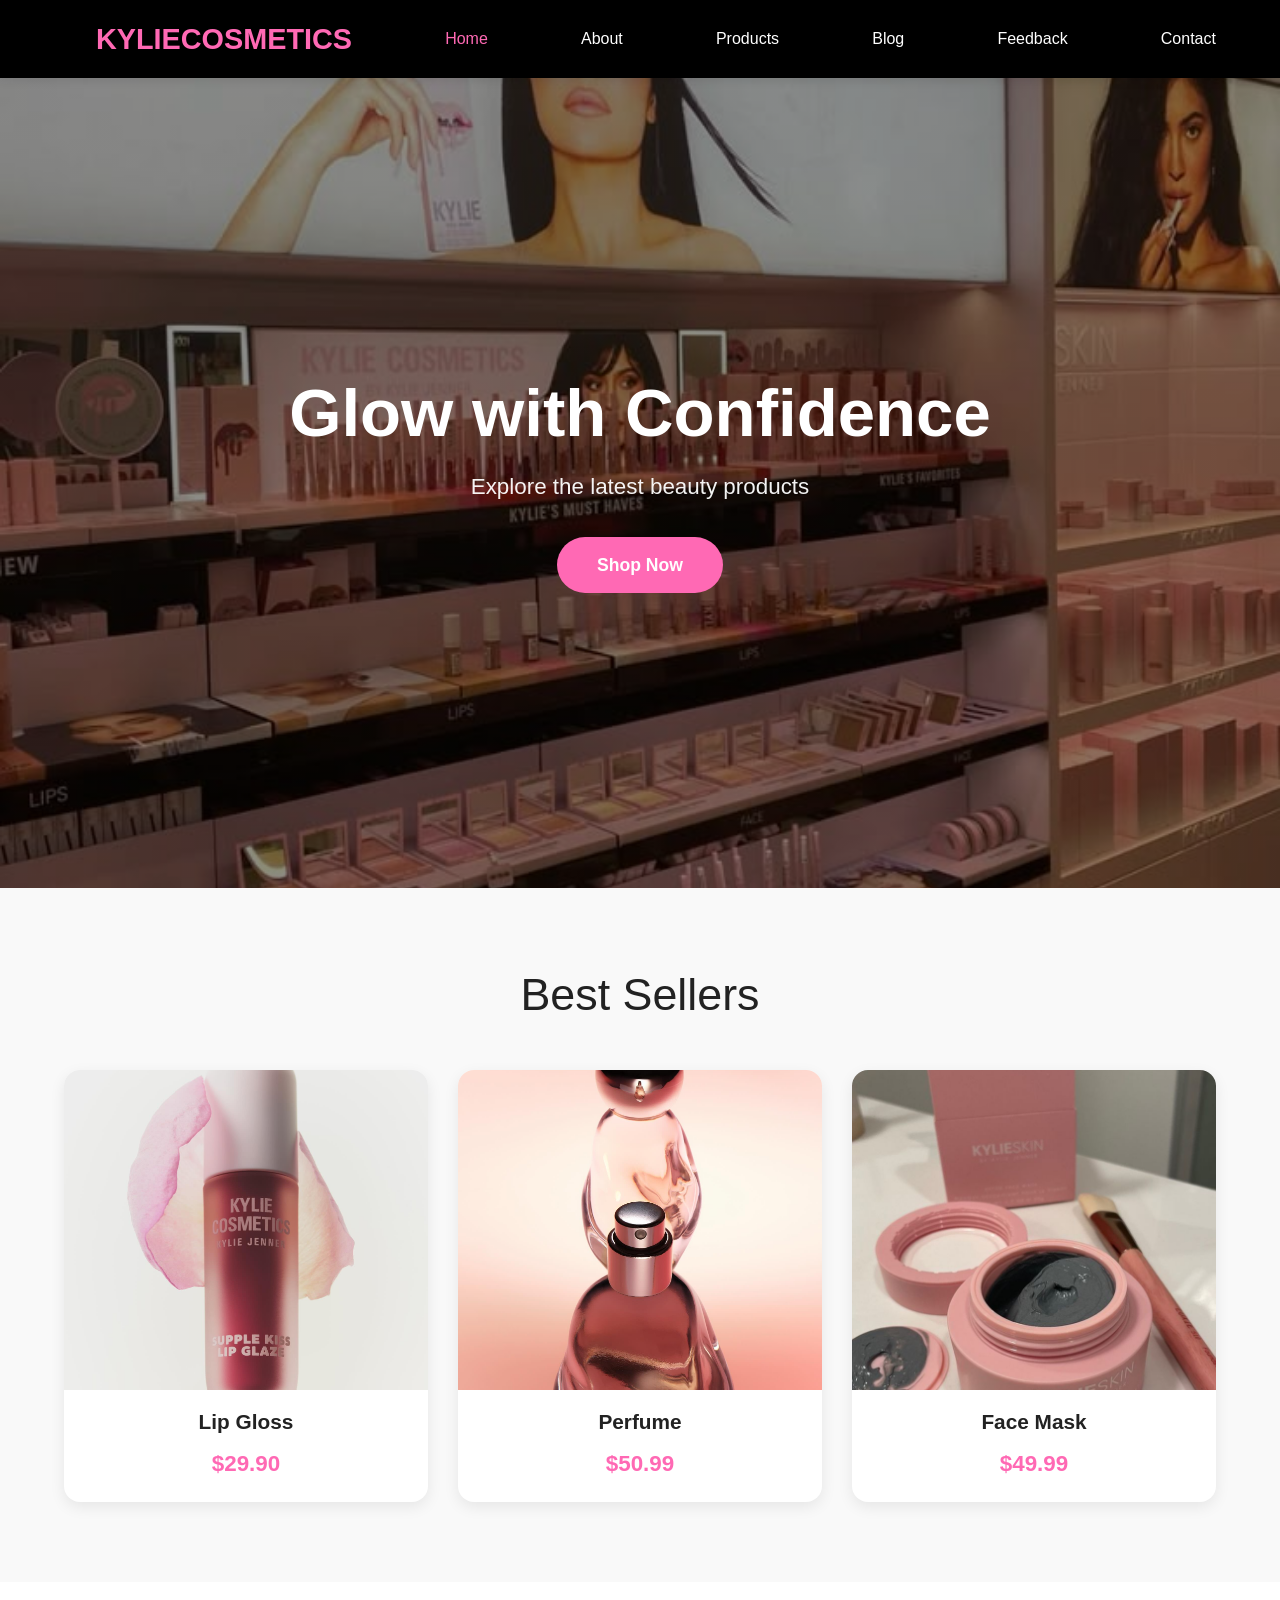
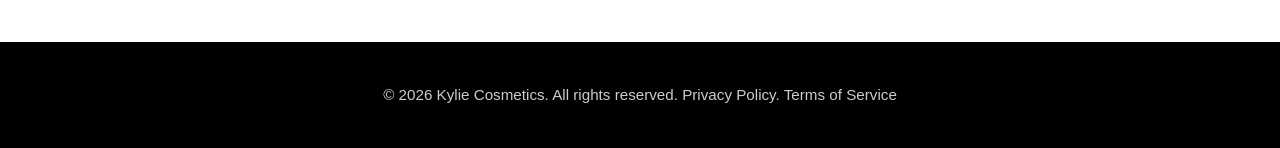
<file: index.html>
<!DOCTYPE html>
<html lang="en">
<head>
<meta charset="UTF-8">
<meta name="viewport" content="width=device-width, initial-scale=1.0">
<title>Home - Kylie Cosmetics</title>
 <link href="https://cdn.jsdelivr.net/npm/bootstrap@5.3.3/dist/css/bootstrap.min.css" rel="stylesheet"> 
<link rel="stylesheet" href="style.css">
</head>

<body>

<nav>
  <a href="index.html" class="nav-logo">KYLIE<span>COSMETICS</span></a>
  <a href="index.html">Home</a>
  <a href="about.html">About</a>
  <a href="products.html">Products</a>
  <a href="blog.html">Blog</a>
  <a href="feedback.html">Feedback</a>
  <a href="contact.html">Contact</a>

</nav>

<main>

<section class="hero">
  <div class="hero-content">
    <h1>Glow with Confidence</h1>
    <p>Explore the latest beauty products</p>
    <a href="products.html" class="hero-btn">Shop Now</a>
  </div>
</section>

<section class="featured">
  <h2>Best Sellers</h2>

  <div class="product-grid">
    <div class="product-card">
      <img src="image/lipgloss3.jpg">
      <p class="product-name">Lip Gloss</p>
      <div class="price">$29.90</div>
    </div>

    <div class="product-card">
      <img src="image/kylie-perfume3.jpg">
      <p class="product-name">Perfume</p>
      <div class="price">$50.99</div>
    </div>

    <div class="product-card">
      <img src="image/bestfacemask.jpg">
      <p class="product-name">Face Mask</p>
      <div class="price">$49.99</div>
    </div>
  </div>

</section>

</main>

<footer>
   <span>© 2026 Kylie Cosmetics. All rights reserved. Privacy Policy. Terms of Service</span>
</footer>
<script src="script.js"></script>
<script src="https://cdn.jsdelivr.net/npm/bootstrap@5.3.3/dist/js/bootstrap.bundle.min.js"></script> 
</body>
</html>
</file>
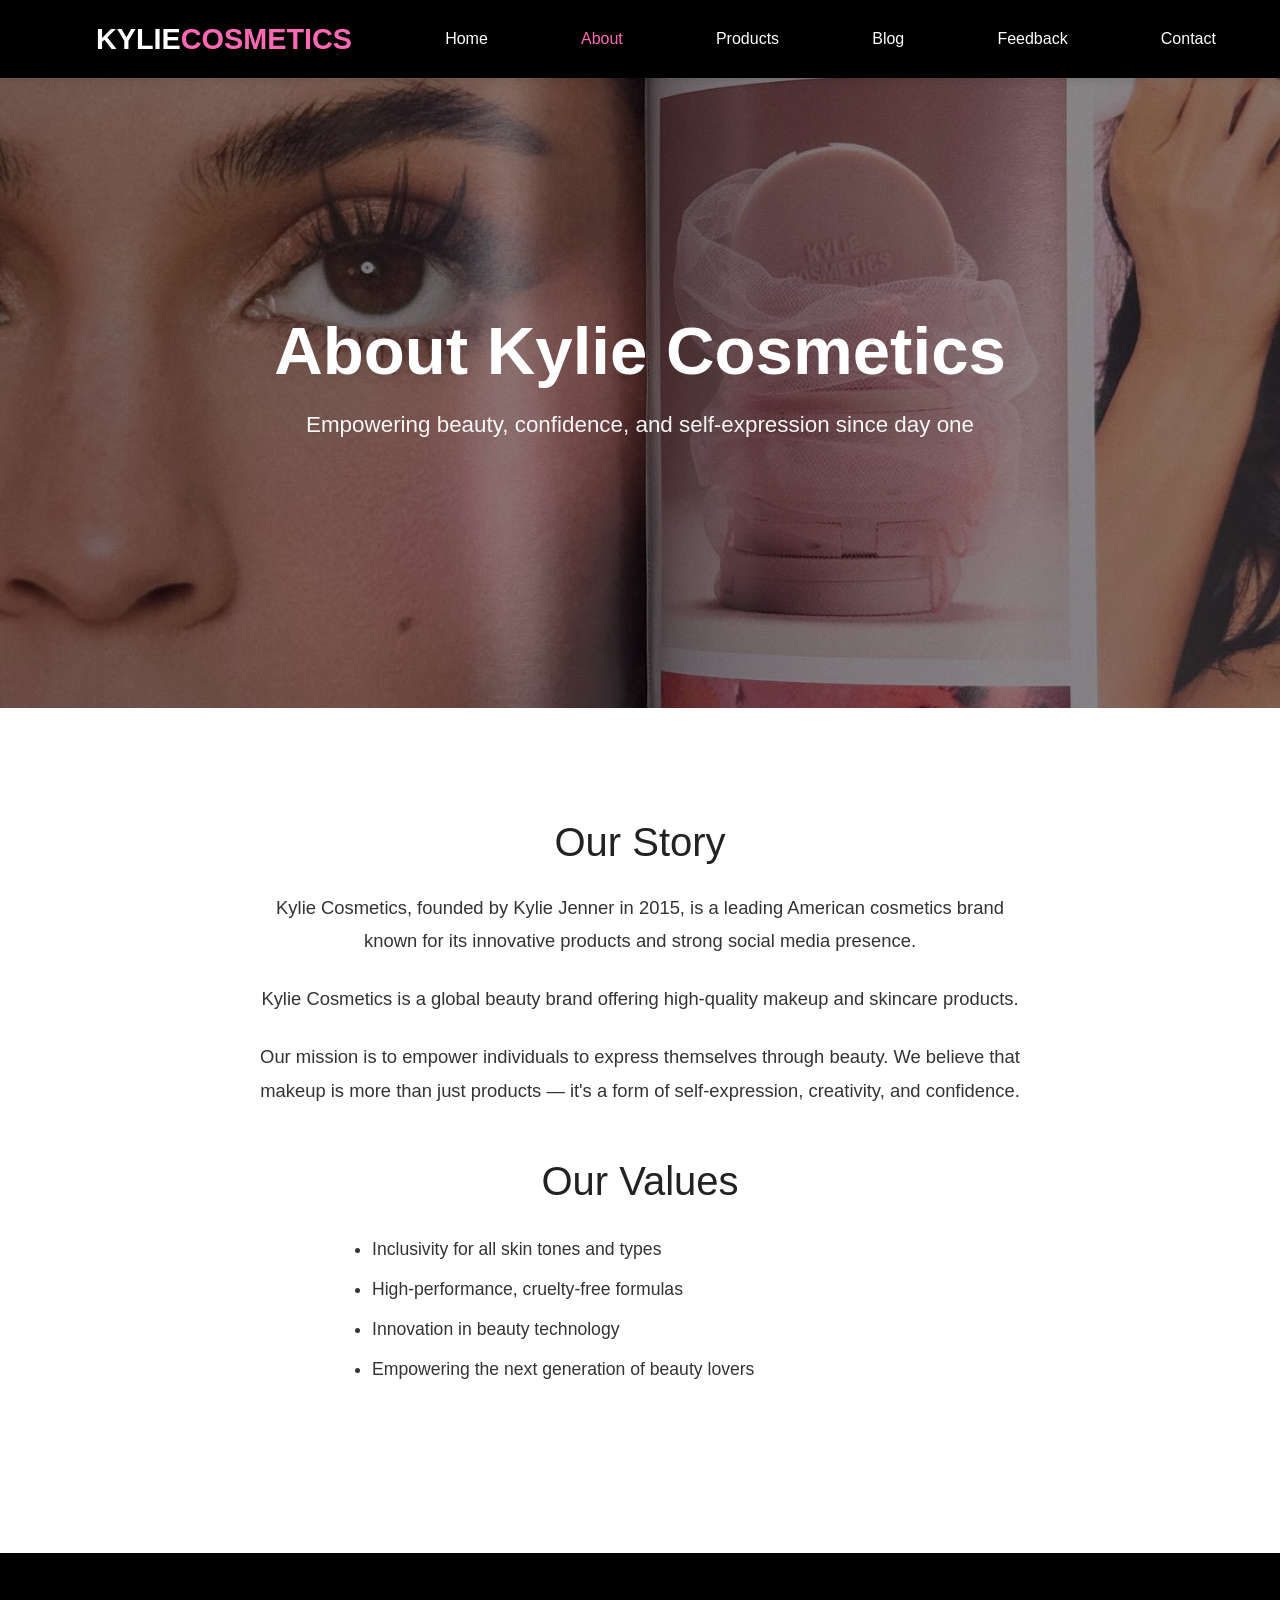
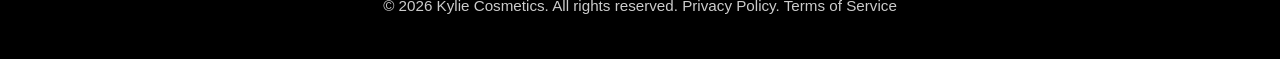
<file: about.html>
<!DOCTYPE html>
<html lang="en">
<head>
<meta charset="UTF-8">
<title>About - Kylie Cosmetics</title>
<link href="https://cdn.jsdelivr.net/npm/bootstrap@5.3.3/dist/css/bootstrap.min.css" rel="stylesheet">  
<link rel="stylesheet" href="style.css">
</head>

<body>

<nav>
  <a href="index.html" class="nav-logo">KYLIE<span>COSMETICS</span></a>
  <a href="index.html">Home</a>
  <a href="about.html">About</a>
  <a href="products.html">Products</a>
  <a href="blog.html">Blog</a>
  <a href="feedback.html">Feedback</a>
  <a href="contact.html">Contact</a>
</nav>

<main>

    <section class="hero about-hero">
        <div class="hero-content">
            <h1>About Kylie Cosmetics</h1>
            <p>Empowering beauty, confidence, and self-expression since day one</p>
        </div>
    </section>

    <section class="about-content">
        <h2>Our Story</h2>
        <p>Kylie Cosmetics, founded by Kylie Jenner in 2015, is a leading American cosmetics brand known for its innovative products and strong social media presence.</p>
        <p>Kylie Cosmetics is a global beauty brand offering high-quality makeup and skincare products.</p>
        <p>Our mission is to empower individuals to express themselves through beauty. We believe that makeup is more than just products — it's a form of self-expression, creativity, and confidence.</p>
        
        <h2>Our Values</h2>
        <ul>
            <li>Inclusivity for all skin tones and types</li>
            <li>High-performance, cruelty-free formulas</li>
            <li>Innovation in beauty technology</li>
            <li>Empowering the next generation of beauty lovers</li>
        </ul>
    </section>

</main>

<footer>
   <span>© 2026 Kylie Cosmetics. All rights reserved. Privacy Policy. Terms of Service</span>
</footer>
<script src="script.js"></script>
<script src="https://cdn.jsdelivr.net/npm/bootstrap@5.3.3/dist/js/bootstrap.bundle.min.js"></script>  
</body>
</html>
</file>
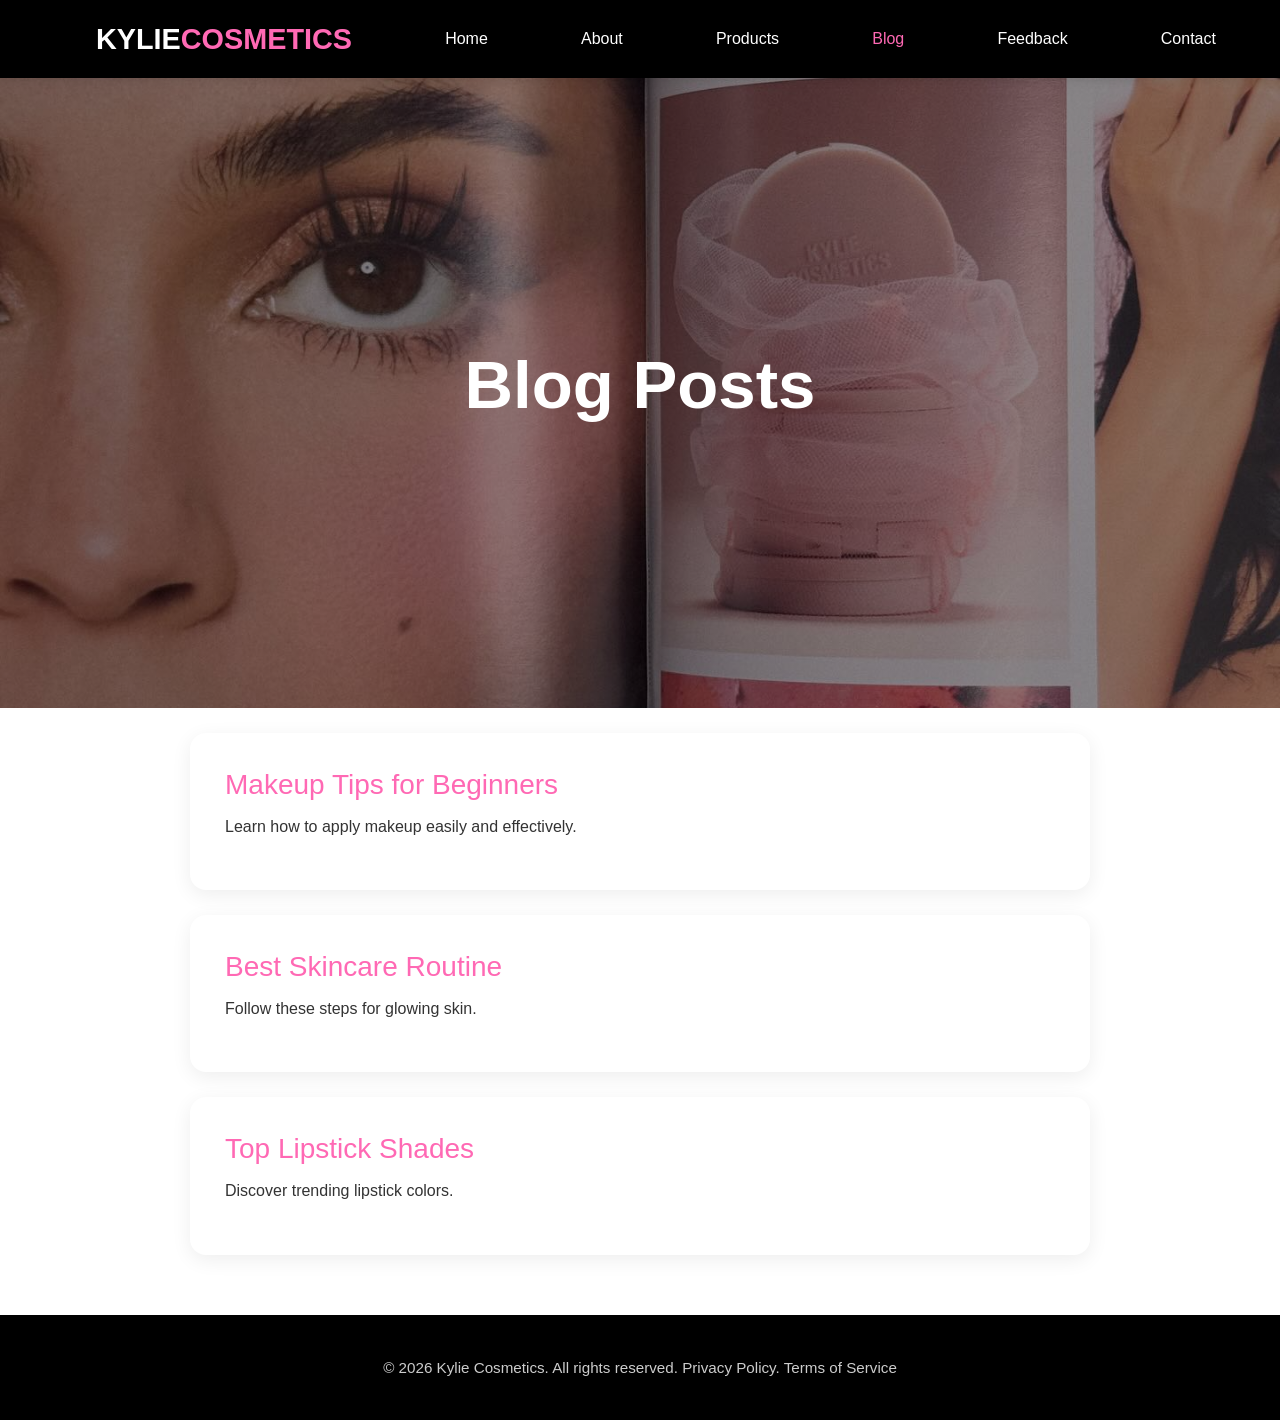
<file: blog.html>
<!DOCTYPE html>
<html lang="en">
<head>
<meta charset="UTF-8">
<title>Blog - Kylie Cosmetics</title>
<link href="https://cdn.jsdelivr.net/npm/bootstrap@5.3.3/dist/css/bootstrap.min.css" rel="stylesheet">  
<link rel="stylesheet" href="style.css">
</head>

<body>

<nav>
  <a href="index.html" class="nav-logo">KYLIE<span>COSMETICS</span></a>
  <a href="index.html">Home</a>
  <a href="about.html">About</a>
  <a href="products.html">Products</a>
  <a href="blog.html">Blog</a>
  <a href="feedback.html">Feedback</a>
  <a href="contact.html">Contact</a>
</nav>

<main>

<section class="hero about-hero">
        <div class="hero-content">
          <h1>Blog Posts</h1>
        </div>
    </section>

<div class="blog-post">
  <h3>Makeup Tips for Beginners</h3>
  <p>Learn how to apply makeup easily and effectively.</p>
</div>

<div class="blog-post">
  <h3>Best Skincare Routine</h3>
  <p>Follow these steps for glowing skin.</p>
</div>

<div class="blog-post">
  <h3>Top Lipstick Shades</h3>
  <p>Discover trending lipstick colors.</p>
</div>

</main>

<footer>
  <span>© 2026 Kylie Cosmetics. All rights reserved. Privacy Policy. Terms of Service</span>
</footer>
<script src="script.js"></script>
<script src="https://cdn.jsdelivr.net/npm/bootstrap@5.3.3/dist/js/bootstrap.bundle.min.js"></script>  
</body>
</html>
</file>
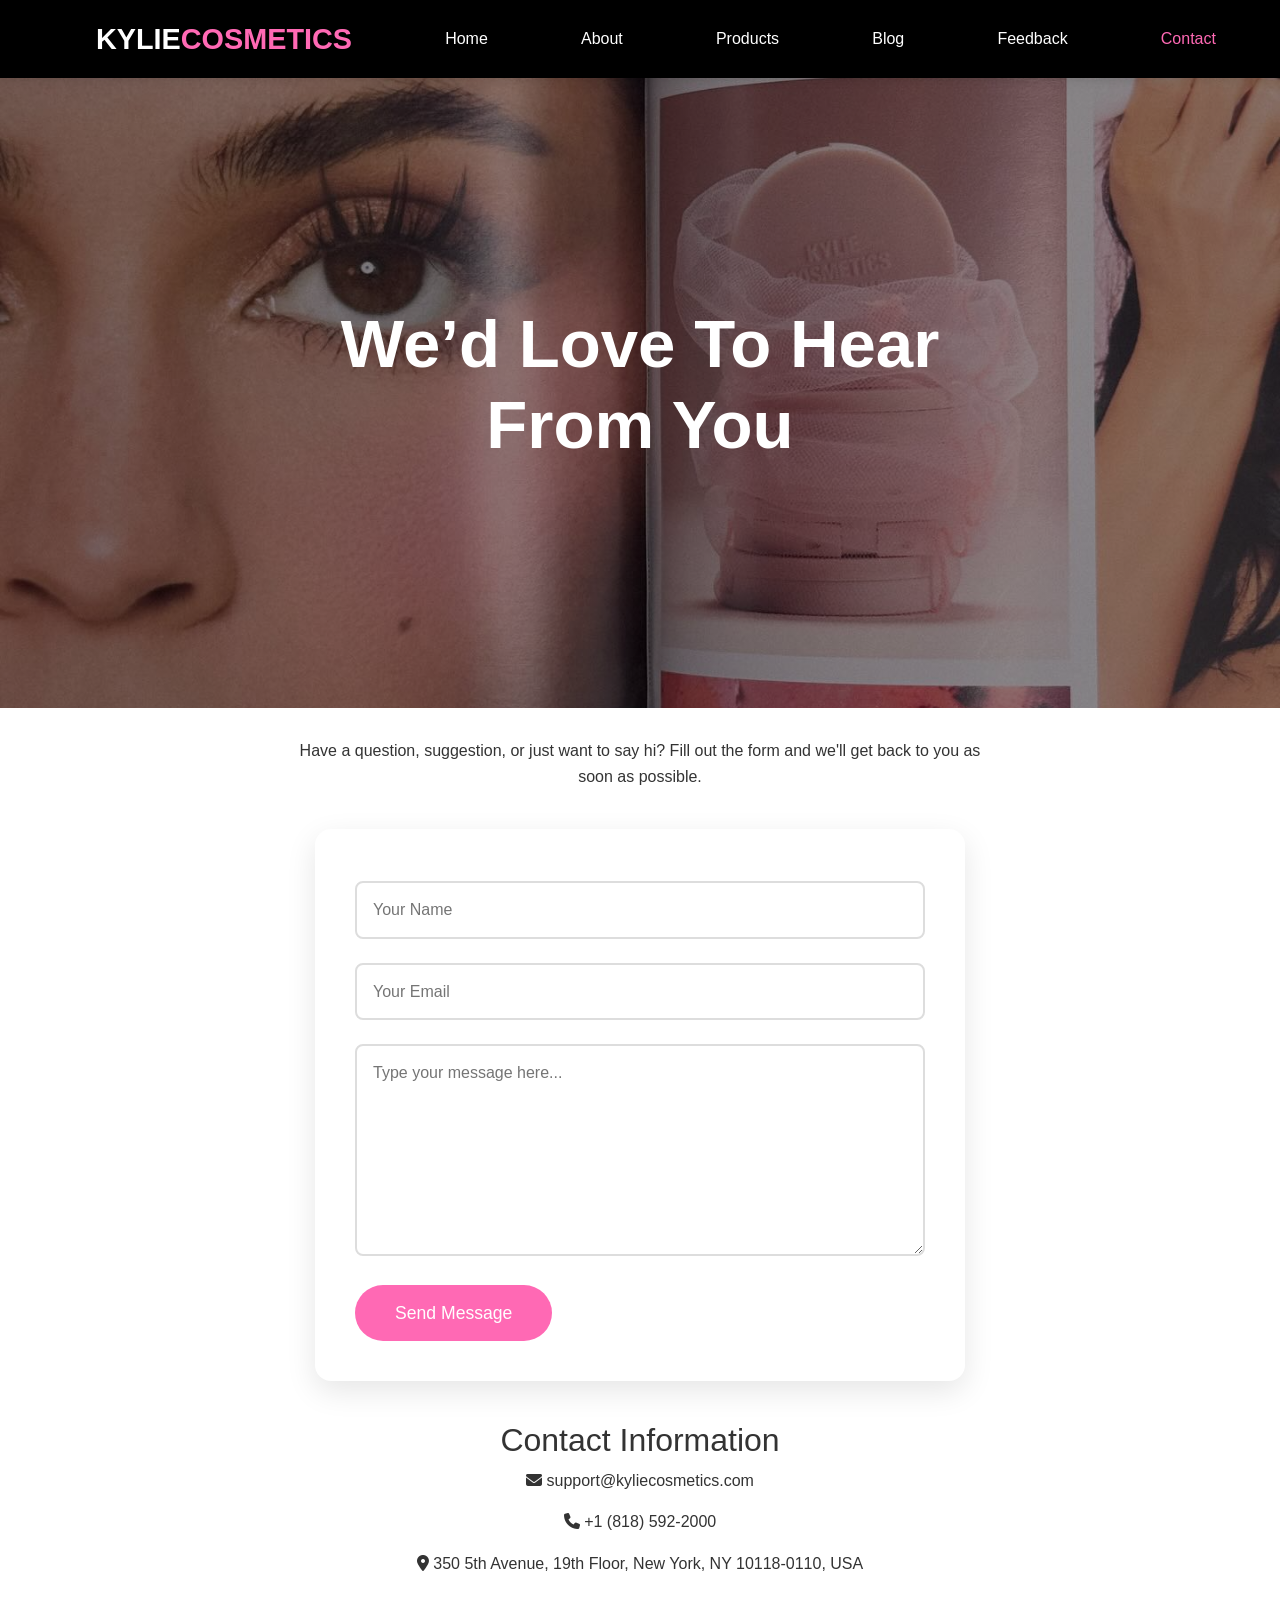
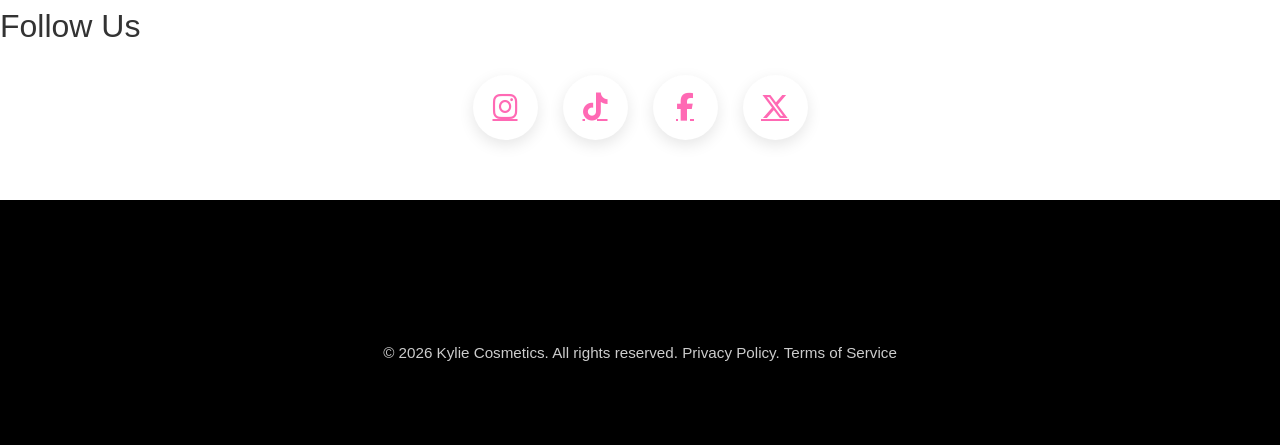
<file: contact.html>
<!DOCTYPE html>
<html lang="en">
<head>
<meta charset="UTF-8">
<title>Contact - Kylie Cosmetics</title>
<link href="https://cdn.jsdelivr.net/npm/bootstrap@5.3.3/dist/css/bootstrap.min.css" rel="stylesheet">  
<link rel="stylesheet" href="style.css">
</head>

<body>

<nav>
  <a href="index.html" class="nav-logo">KYLIE<span>COSMETICS</span></a>
  <a href="index.html">Home</a>
  <a href="about.html">About</a>
  <a href="products.html">Products</a>
  <a href="blog.html">Blog</a>
  <a href="feedback.html">Feedback</a>
  <a href="contact.html">Contact</a>
</nav>

<main>
<section class="hero about-hero">
        <div class="hero-content">
          <h1>We’d Love To Hear From You</h1>
        </div>
    </section>


<div class="contact-heading">

<p>
Have a question, suggestion, or just want to say hi?
Fill out the form and we'll get back to you as soon as possible.
</p>

</div>


<form>

<input type="text" placeholder="Your Name" required>

<input type="email" placeholder="Your Email" required>

<textarea rows="7" placeholder="Type your message here..."></textarea>

<button type="submit">Send Message</button>

</form>


<div class="contact-info">

<h2>Contact Information</h2>

<p>
<i class="fas fa-envelope"></i>
support@kyliecosmetics.com
</p>

<p>
<i class="fas fa-phone"></i>
+1 (818) 592-2000
</p>

<p>
<i class="fas fa-location-dot"></i>
350 5th Avenue, 19th Floor, New York, NY 10118-0110, USA
</p>

</div>


<div class="social-section">

<h2>Follow Us</h2>

<div class="social-icons">

<link rel="stylesheet"
href="https://cdnjs.cloudflare.com/ajax/libs/font-awesome/6.5.1/css/all.min.css">

<a href="https://instagram.com/KylieCosmetics" target="_blank">
<i class="fab fa-instagram"></i>
</a>

<a href="https://tiktok.com/@kyliecosmetics" target="_blank">
<i class="fab fa-tiktok"></i>
</a>

<a href="https://facebook.com/KylieCosmetics" target="_blank">
<i class="fab fa-facebook-f"></i>
</a>

<a href="https://twitter.com/kyliecosmetics" target="_blank">
<i class="fab fa-x-twitter"></i>
</a>

</div>

</section>
</main>

        <footer>
<footer>
   <span>© 2026 Kylie Cosmetics. All rights reserved. Privacy Policy. Terms of Service</span>
</footer>
<script src="script.js"></script>
<script src="https://cdn.jsdelivr.net/npm/bootstrap@5.3.3/dist/js/bootstrap.bundle.min.js"></script>          
</body>
</html>
</file>
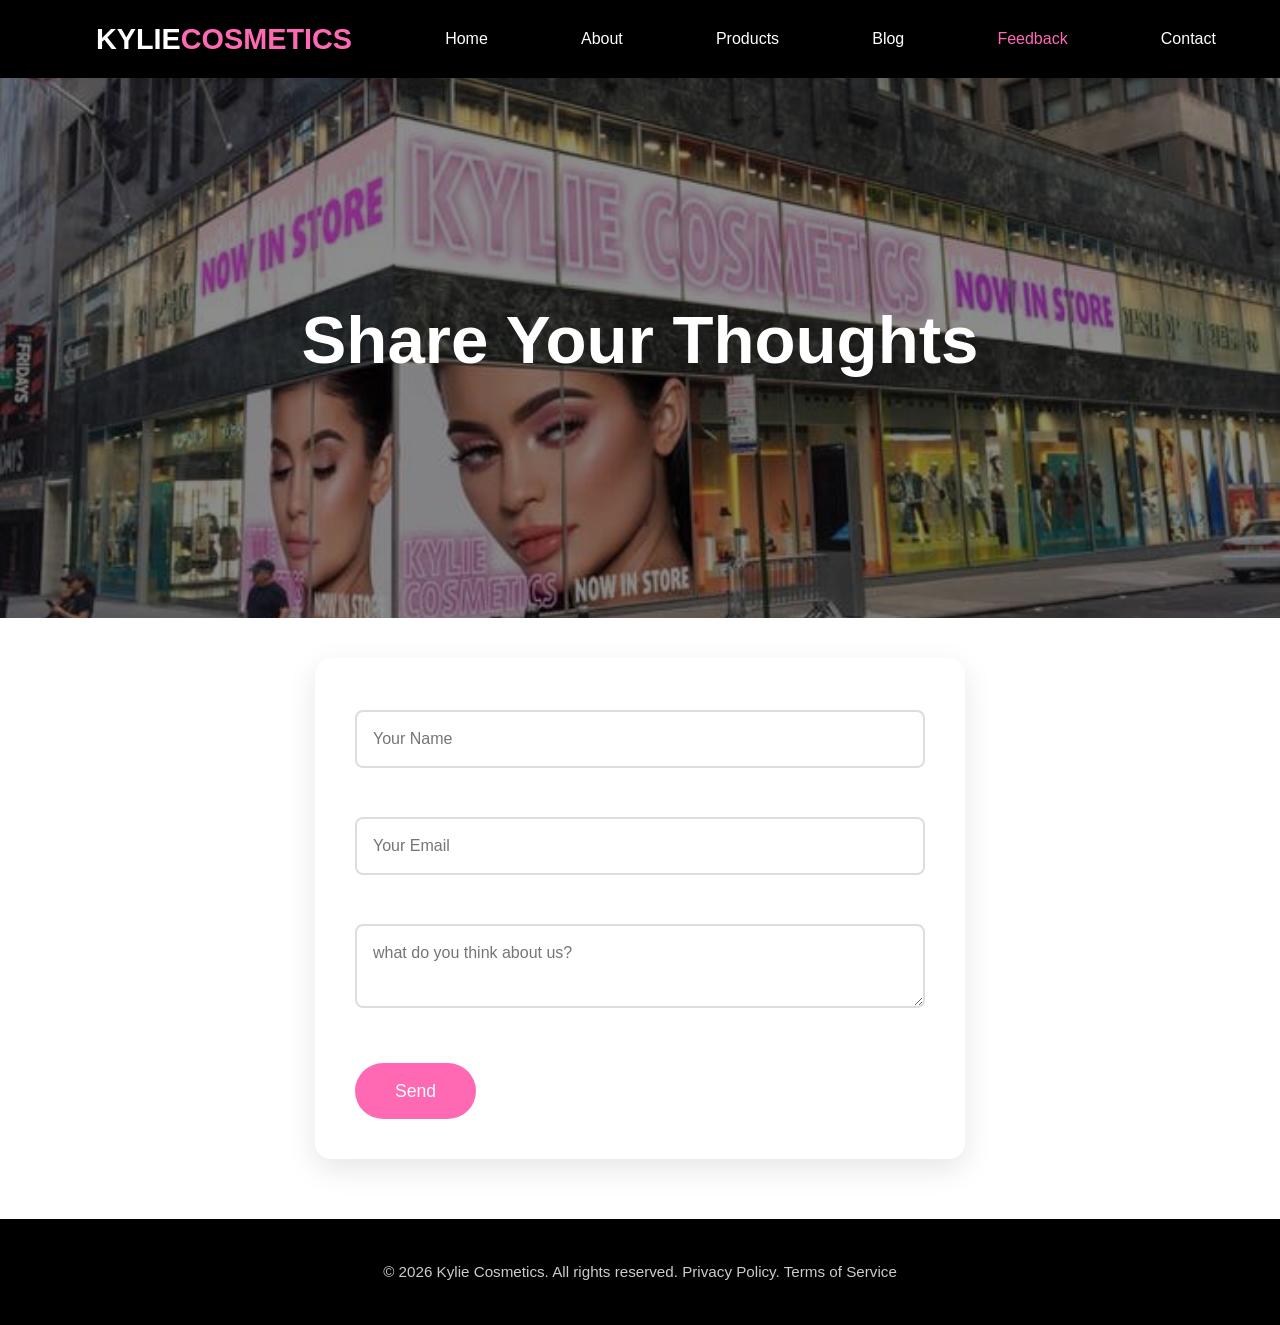
<file: feedback.html>
<!DOCTYPE html>
<html lang="en">
<head>
<meta charset="UTF-8">
<meta name="viewport" content="width=device-width, initial-scale=1.0">
<title>Home - Kylie Cosmetics</title>
<link href="https://cdn.jsdelivr.net/npm/bootstrap@5.3.3/dist/css/bootstrap.min.css" rel="stylesheet">  
<link rel="stylesheet" href="style.css">
</head>

<body>

<nav>
  <a href="index.html" class="nav-logo">KYLIE<span>COSMETICS</span></a>
  <a href="index.html">Home</a>
  <a href="about.html">About</a>
  <a href="products.html">Products</a>
  <a href="blog.html">Blog</a>
  <a href="feedback.html">Feedback</a>
  <a href="contact.html">Contact</a>
 
</nav>
<main>

<section class="hero feedback-hero">
  <div class="hero-content">
    <h1>Share Your Thoughts</h1>
    </div>
    
</section>

<form>
  <input type="text" placeholder="Your Name" required><br><br>
  <input type="email" placeholder="Your Email" required><br><br>
  <textarea placeholder="what do you think about us?" required></textarea><br><br>
  <button type="submit">Send</button>
</form>
</section>
<footer>
   <span>© 2026 Kylie Cosmetics. All rights reserved. Privacy Policy. Terms of Service</span>
</footer>
<script src="script.js"></script>
<script src="https://cdn.jsdelivr.net/npm/bootstrap@5.3.3/dist/js/bootstrap.bundle.min.js"></script>  
</body>
</html>
</file>
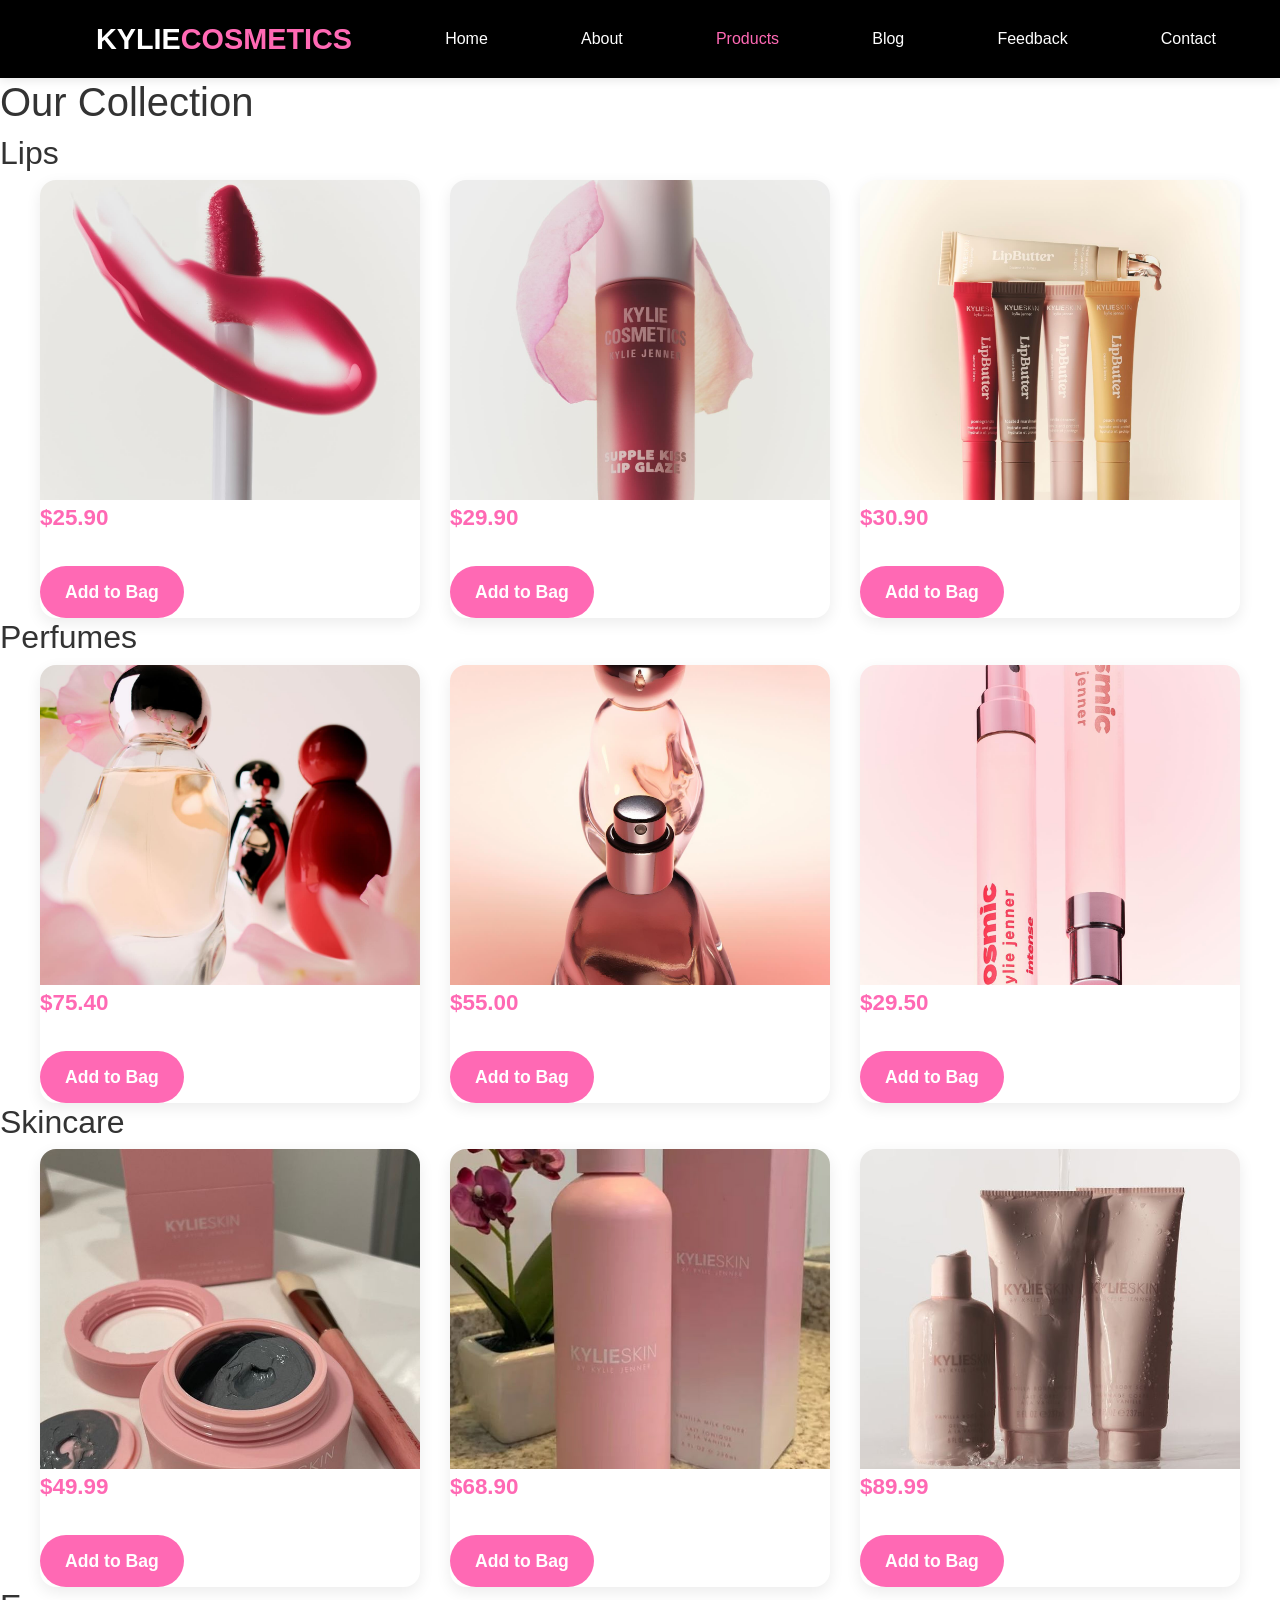
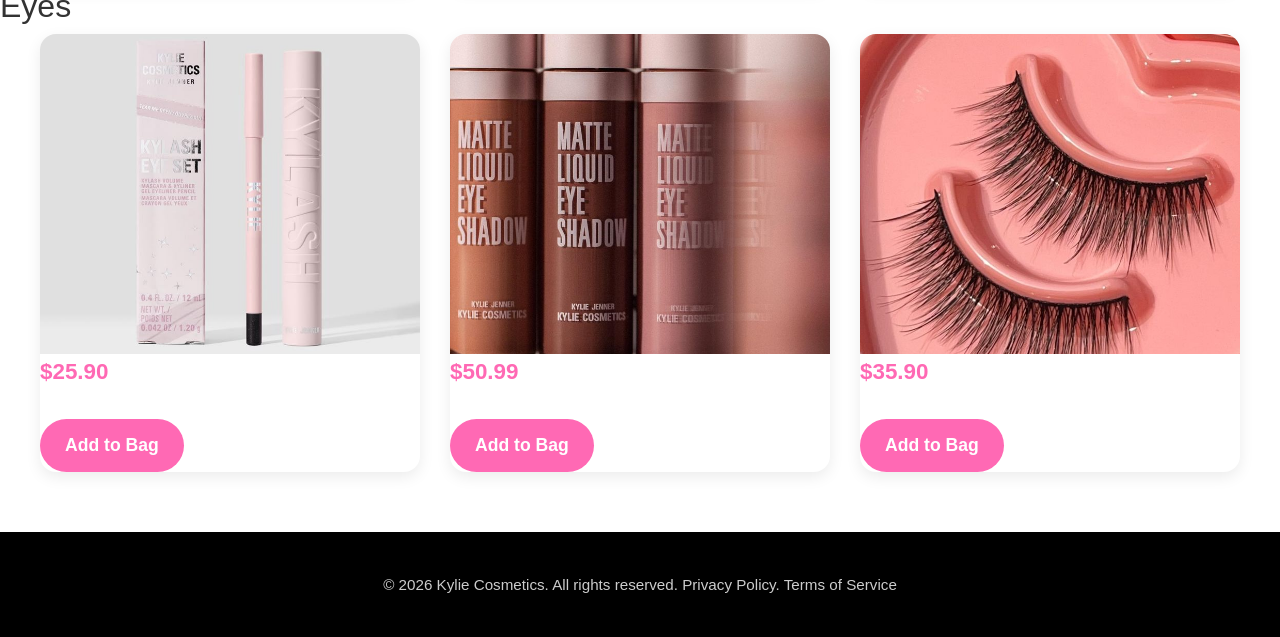
<file: products.html>
<!DOCTYPE html>
<html lang="en">
<head>
    <meta charset="UTF-8">
    <meta name="viewport" content="width=device-width, initial-scale=1.0">
    <title>Products - Kylie Cosmetics</title>
    <link href="https://cdn.jsdelivr.net/npm/bootstrap@5.3.3/dist/css/bootstrap.min.css" rel="stylesheet">
    <link rel="stylesheet" href="style.css">
</head>

<body>

<nav>
  <a href="index.html" class="nav-logo">KYLIE<span>COSMETICS</span></a>
  <a href="index.html">Home</a>
  <a href="about.html">About</a>
  <a href="products.html">Products</a>
  <a href="blog.html">Blog</a>
  <a href="feedback.html">Feedback</a>
  <a href="contact.html">Contact</a>
</nav>

<main>
<section>

<h1>Our Collection</h1>

<h2 class="section-title">Lips</h2>
<div class="product-grid">

  <div class="product-card">
    <img src="image/lipgloss2.jpg" alt="Lip Gloss">
    <div class="price">$25.90</div>
    <button class="add-to-bag">Add to Bag</button>
  </div>

  <div class="product-card">
    <img src="image/lipgloss3.jpg" alt="Lip Gloss">
    <div class="price">$29.90</div>
    <button class="add-to-bag">Add to Bag</button>
  </div>

  <div class="product-card">
    <img src="image/lipgloss4.jpg" alt="Lip Gloss">
    <div class="price">$30.90</div>
    <button class="add-to-bag">Add to Bag</button>
  </div>
</div>

<h2 class="section-title">Perfumes</h2>
<div class="product-grid">

  <div class="product-card">
    <img src="image/kylie-perfume2.jpg" alt="Perfume">
    <div class="price">$75.40</div>
    <button class="add-to-bag">Add to Bag</button>
  </div>

  <div class="product-card">
    <img src="image/kylie-perfume3.jpg" alt="Perfume">
    <div class="price">$55.00</div>
    <button class="add-to-bag">Add to Bag</button>
  </div>

  <div class="product-card">
    <img src="image/kylie-perfumes.jpg" alt="Perfume">
    <div class="price">$29.50</div>
    <button class="add-to-bag">Add to Bag</button>
  </div>

</div>

<h2 class="section-title">Skincare</h2>
<div class="product-grid">

  <div class="product-card">
    <img src="image/bestfacemask.jpg" alt="Face Mask">
    <div class="price">$49.99</div>
    <button class="add-to-bag">Add to Bag</button>
  </div>

  <div class="product-card">
    <img src="image/tônico.jpg" alt="Serum">
    <div class="price">$68.90</div>
    <button class="add-to-bag">Add to Bag</button>
  </div>

  <div class="product-card">
    <img src="image/vanilla.jpg" alt="Toner">
    <div class="price">$89.99</div>
    <button class="add-to-bag">Add to Bag</button>
  </div>

</div>

<h2 class="section-title">Eyes</h2>
<div class="product-grid">

  <div class="product-card">
    <img src="image/kylash.jpg" alt="Eyelash Set">
    <div class="price">$25.90</div>
    <button class="add-to-bag">Add to Bag</button>
  </div>

  <div class="product-card">
    <img src="image/ombretti.jpg" alt="Eyeshadow">
    <div class="price">$50.99</div>
    <button class="add-to-bag">Add to Bag</button>
  </div>

  <div class="product-card">
    <img src="image/thekylie.jpg" alt="Mascara">
    <div class="price">$35.90</div>
    <button class="add-to-bag">Add to Bag</button>
  </div>

</div>

</section>
</main>

<footer>
  <span>© 2026 Kylie Cosmetics. All rights reserved. Privacy Policy. Terms of Service</span>
</footer>
<script src="script.js"></script>
<script src="https://cdn.jsdelivr.net/npm/bootstrap@5.3.3/dist/js/bootstrap.bundle.min.js"></script>    
</body>
</html>
</file>
<file: style.css>
/* =============================================
   Kylie Cosmetics - Complete Style.css
   Updated: May 2026
   ============================================= */

* {
    margin: 0;
    padding: 0;
    box-sizing: border-box;
}

body {
    font-family: 'Arial', 'Helvetica Neue', sans-serif;
    line-height: 1.6;
    color: #333;
    background-color: #fff;
}

/* ==================== NAVIGATION ==================== */
nav {
    background: #000;
    padding: 1rem 5%;
    display: flex;
    align-items: center;
    justify-content: space-between;
    position: sticky;
    top: 0;
    z-index: 1000;
    box-shadow: 0 2px 10px rgba(0,0,0,0.1);
}

.nav-logo {
    font-size: 1.8rem;
    font-weight: bold;
    color: #fff;
    text-decoration: none;
}

.nav-logo span {
    color: #ff69b4;
}

nav a {
    color: #fff;
    text-decoration: none;
    margin-left: 2rem;
    font-weight: 500;
    transition: color 0.3s;
}

nav a:hover,
nav a.active {
    color: #ff69b4;
}

/* ==================== HERO SECTIONS ==================== */
.hero {
    background: linear-gradient(rgba(0,0,0,0.45), rgba(0,0,0,0.45)), 
                url('hero.jpg') center/cover no-repeat;
    height: 90vh;
    display: flex;
    align-items: center;
    justify-content: center;
    text-align: center;
    color: white;
}

/* About Hero */
.about-hero {
    background: linear-gradient(rgba(0,0,0,0.45), rgba(0,0,0,0.45)), 
                url('about.jpg') center/cover no-repeat;
    height: 70vh;
}

/* Blog Hero */
.blog-hero {
    background: linear-gradient(rgba(0,0,0,0.45), rgba(0,0,0,0.45)), 
                url('blog.jpg') center/cover no-repeat;
    height: 60vh;
}

/* Contact & Feedback Hero */
.contact-hero,
.feedback-hero {
    background: linear-gradient(rgba(0,0,0,0.45), rgba(0,0,0,0.45)), 
                url('contact.jpg') center/cover no-repeat;
    height: 60vh;
}

.hero-content {
    max-width: 800px;
    padding: 0 20px;
}

.hero h1 {
    font-size: 4.2rem;
    margin-bottom: 1rem;
    font-weight: 700;
}

.hero p {
    font-size: 1.4rem;
    margin-bottom: 2rem;
    opacity: 0.95;
}

.hero-btn {
    background: #ff69b4;
    color: white;
    padding: 14px 40px;
    border-radius: 50px;
    text-decoration: none;
    font-weight: bold;
    font-size: 1.1rem;
    transition: all 0.3s;
    display: inline-block;
}

.hero-btn:hover {
    background: #ff1493;
    transform: translateY(-5px);
    box-shadow: 0 10px 25px rgba(255, 105, 180, 0.4);
}

/* ==================== MAIN CONTENT ==================== */
main {
    min-height: calc(100vh - 180px);
}

/* Featured Products */
.featured {
    padding: 80px 5%;
    text-align: center;
    background: #f9f9f9;
}

.featured h2 {
    font-size: 2.8rem;
    margin-bottom: 3rem;
    color: #222;
}

/* Product Grid */
.product-grid {
    display: grid;
    grid-template-columns: repeat(auto-fit, minmax(280px, 1fr));
    gap: 30px;
    max-width: 1200px;
    margin: 0 auto;
}

.product-card {
    background: white;
    border-radius: 16px;
    overflow: hidden;
    box-shadow: 0 5px 15px rgba(0,0,0,0.08);
    transition: all 0.3s;
}

.product-card:hover {
    transform: translateY(-12px);
    box-shadow: 0 20px 35px rgba(0,0,0,0.15);
}

.product-card img {
    width: 100%;
    height: 320px;
    object-fit: cover;
}

.product-name {
    font-size: 1.3rem;
    font-weight: 600;
    margin: 15px 0 8px;
    color: #222;
}

.price {
    font-size: 1.4rem;
    font-weight: bold;
    color: #ff69b4;
    margin-bottom: 20px;
}

.add-to-bag {
    background: #ff69b4;
    color: white;
    border: none;
    padding: 12px 25px;
    border-radius: 50px;
    cursor: pointer;
    font-weight: 600;
    transition: 0.3s;
}

.add-to-bag:hover {
    background: #000;
}

/* Blog Posts */
.blog-post {
    background: white;
    margin: 25px auto;
    max-width: 900px;
    padding: 35px;
    border-radius: 16px;
    box-shadow: 0 5px 20px rgba(0,0,0,0.07);
    transition: 0.3s;
}

.blog-post:hover {
    transform: scale(1.02);
}

.blog-post h3 {
    color: #ff69b4;
    margin-bottom: 12px;
}

/* About Content */
.about-content {
    padding: 60px 5% 80px;
    max-width: 900px;
    margin: 0 auto;
    text-align: center;
}

.about-content h2 {
    font-size: 2.5rem;
    margin: 50px 0 25px;
    color: #222;
}

.about-content p {
    font-size: 1.15rem;
    line-height: 1.8;
    margin-bottom: 25px;
}

.about-content ul {
    text-align: left;
    max-width: 600px;
    margin: 30px auto;
    font-size: 1.1rem;
}

.about-content li {
    margin: 12px 0;
}

/* Contact & Feedback Forms */
form {
    max-width: 650px;
    margin: 40px auto;
    padding: 40px;
    background: white;
    border-radius: 16px;
    box-shadow: 0 10px 30px rgba(0,0,0,0.1);
}

input, textarea {
    width: 100%;
    padding: 14px 16px;
    margin: 12px 0;
    border: 2px solid #ddd;
    border-radius: 8px;
    font-size: 1rem;
}

input:focus, textarea:focus {
    outline: none;
    border-color: #ff69b4;
}

button {
    background: #ff69b4;
    color: white;
    padding: 14px 40px;
    border: none;
    border-radius: 50px;
    font-size: 1.1rem;
    cursor: pointer;
    transition: 0.3s;
    margin-top: 10px;
}

button:hover {
    background: #ff1493;
}

/* Contact Info */
.contact-info, .contact-heading {
    text-align: center;
    max-width: 700px;
    margin: 30px auto;
}

.social-icons {
    display: flex;
    justify-content: center;
    align-items: center;
    gap: 25px;
    margin: 30px 0;
}

.social-icons a {
    width: 65px;
    height: 65px;
    background: white;
    color: #ff69b4;
    border-radius: 50%;
    display: flex;
    justify-content: center;
    align-items: center;
    font-size: 28px;
    box-shadow: 0 5px 15px rgba(0,0,0,0.1);
    transition: 0.4s;
}

.social-icons a:hover {
    background: #ff69b4;
    color: white;
    transform: translateY(-8px) scale(1.1);
}

/* Footer */
footer {
    background: #000;
    color: #fff;
    text-align: center;
    padding: 2.5rem 0;
    margin-top: 60px;
}

footer span {
    font-size: 0.95rem;
    opacity: 0.8;
}


@media (max-width: 768px) {
    nav {
        flex-direction: column;
        padding: 1rem;
        gap: 10px;
    }
    
    nav a {
        margin: 8px 0;
    }
    
    .hero h1 {
        font-size: 3rem;
    }
    
    .hero p {
        font-size: 1.2rem;
    }
    
    .product-grid {
        grid-template-columns: repeat(auto-fit, minmax(240px, 1fr));
    }
}
</file>
